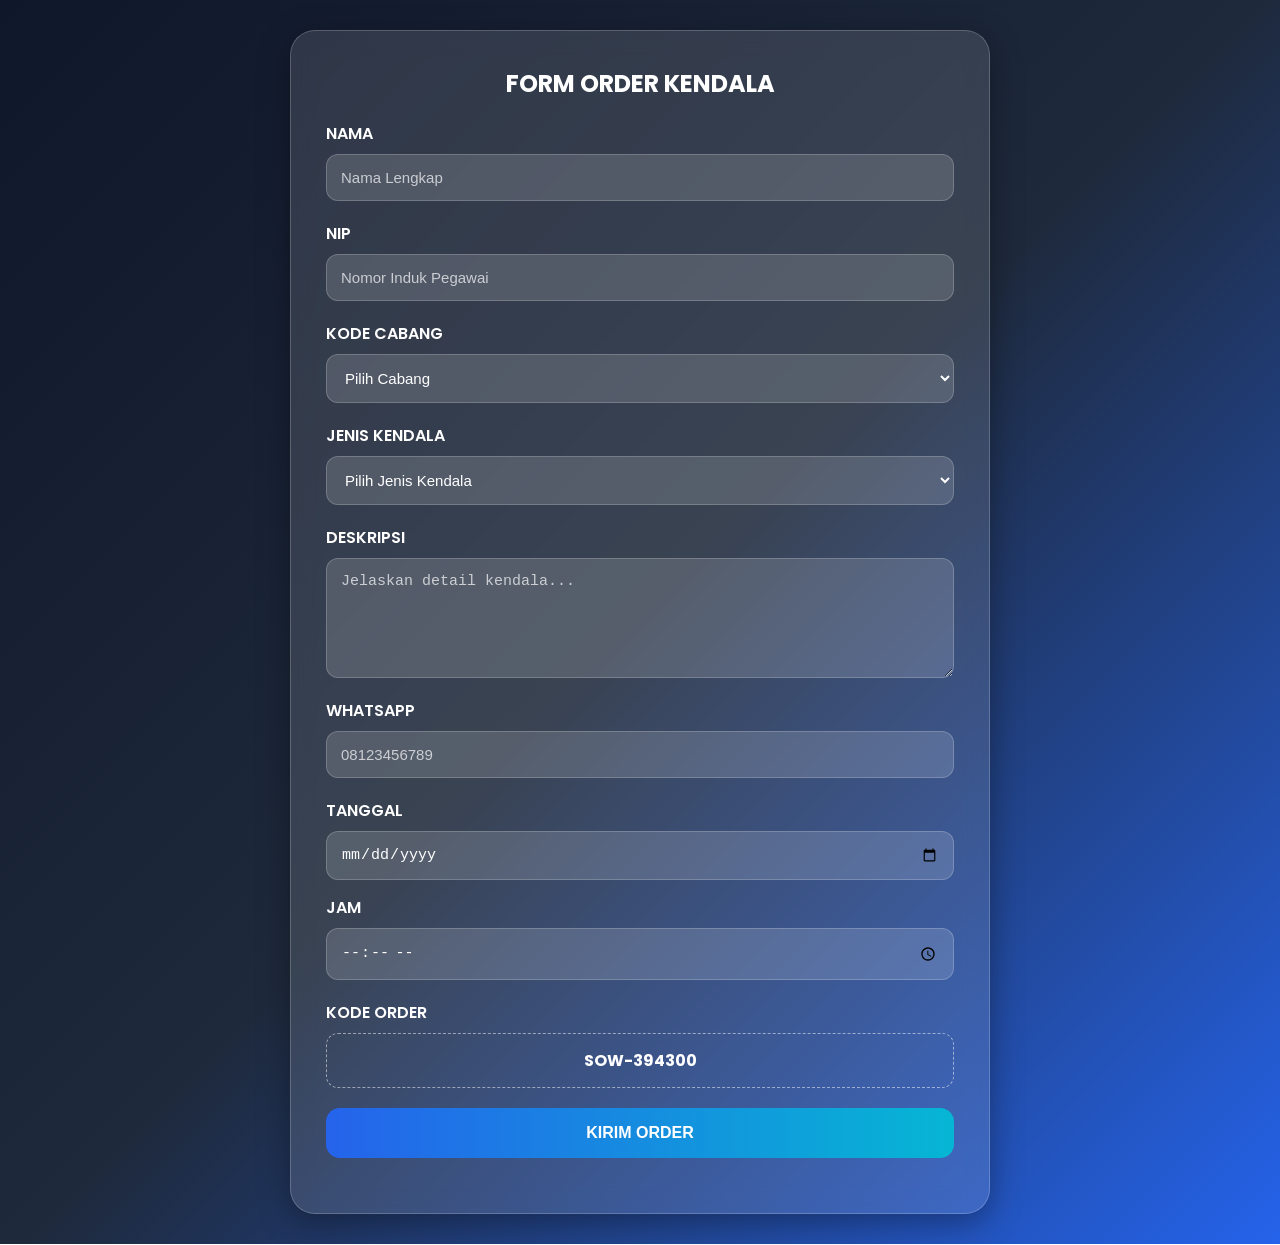
<file: index.html>
<!DOCTYPE html>
<html lang="id">

<head>

    <meta charset="UTF-8">

    <meta name="viewport" content="width=device-width, initial-scale=1.0">

    <title>Form Order Kendala Teknisi</title>

    <link rel="stylesheet" href="style.css">

</head>

<body>

    <div class="form-container">

        <h2>FORM ORDER KENDALA</h2>

        <form id="orderForm">

            <div class="form-group">

                <label for="nama">NAMA</label>

                <input type="text" id="nama" required placeholder="Nama Lengkap">

            </div>


            <div class="form-group">

                <label for="nip">NIP</label>

                <input type="text" id="nip" required placeholder="Nomor Induk Pegawai">

            </div>


            <div class="form-group">

                <label for="kode_cabang">KODE CABANG</label>

                <select id="kode_cabang" required>

                    <option value="">Pilih Cabang</option>

                    <option>0040-KCU DENPASAR</option>
                    <option>0146-KCU KUTA</option>
                    <option>6115-KCP GATOT SUBROTO BARAT</option>
                    <option>7730-KCP GATOT SUBROTO TIMUR</option>
                    <option>6690-KCP GATOT SUBROTO DENPASAR</option>
                    <option>6113-KCP BULUH INDAH</option>
                    <option>0435-KCP COKROAMINOTO</option>
                    <option>6485-KCP MAHENDRADATA</option>
                    <option>7445-KCP BENOA</option>
                    <option>7670-KCP SESETAN</option>
                    <option>7680-KCP TEUKU UMAR</option>
                    <option>0049-KCP MALUKU</option>
                    <option>6110-KCP GRAND SUDIRMAN</option>
                    <option>7725-KCP RENON</option>
                    <option>0135-KCP UBUD</option>
                    <option>0416-KCP GIANYAR</option>
                    <option>0395-KCP KLUNGKUNG</option>
                    <option>6700-KCP SANUR</option>
                    <option>7720-KCP BYPASS MUMBUL</option>
                    <option>7723-KCP PECATU</option>
                    <option>7705-KCP SUNSET BOULEVARD</option>
                    <option>8580-KCP BYPASS NGURAH RAI</option>
                    <option>0404-KCP KARTIKA PLAZA</option>
                    <option>6955-KCP PASAR KUTA</option>
                    <option>6130-KCP RAYA KUTA</option>
                    <option>7700-KCP KEROBOKAN</option>
                    <option>7703-KCP CANGGU</option>
                    <option>0142-KCP TABANAN</option>
                    <option>7728-KCP GAJAH MADA</option>
                    <option>7726-KCP DALUNG</option>

                </select>

            </div>


            <div class="form-group">

                <label for="jenis_kendala">JENIS KENDALA</label>

                <select id="jenis_kendala" required>

                    <option value="">Pilih Jenis Kendala</option>

                    <option>E-Service</option>
                    <option>Mesin Sari</option>
                    <option>BDS Web</option>
                    <option>CS Digital</option>
                    <option>Printer</option>
                    <option>Server</option>
                    <option>PC Mati</option>
                    <option>Tablet Mati</option>
                    <option>Tablet Error</option>
                    <option>Update</option>
                    <option>Payroll</option>
                    <option>Kunjungan</option>
                    <option>Teknis</option>
                    <option>Lainnya</option>

                </select>

            </div>


            <div class="form-group">

                <label for="deskripsi">DESKRIPSI</label>

                <textarea id="deskripsi" required placeholder="Jelaskan detail kendala..."></textarea>

            </div>


            <div class="form-group">

                <label for="whatsapp">WHATSAPP</label>

                <input type="tel" id="whatsapp" required placeholder="08123456789">

            </div>


            <div class="form-group">

                <label for="tanggal">TANGGAL</label>

                <input type="date" id="tanggal" required>


                <label for="jam" class="label-jam">

                    JAM

                </label>

                <input type="time" id="jam" required>

            </div>


            <div class="form-group">

                <label>KODE ORDER</label>

                <div id="kode">

                    Memuat...

                </div>

            </div>


            <button type="submit" class="btn-submit" id="submitBtn">

                KIRIM ORDER

            </button>


            <div id="success"></div>

        </form>

    </div>


    <script src="script.js"></script>

</body>

</html>
</file>
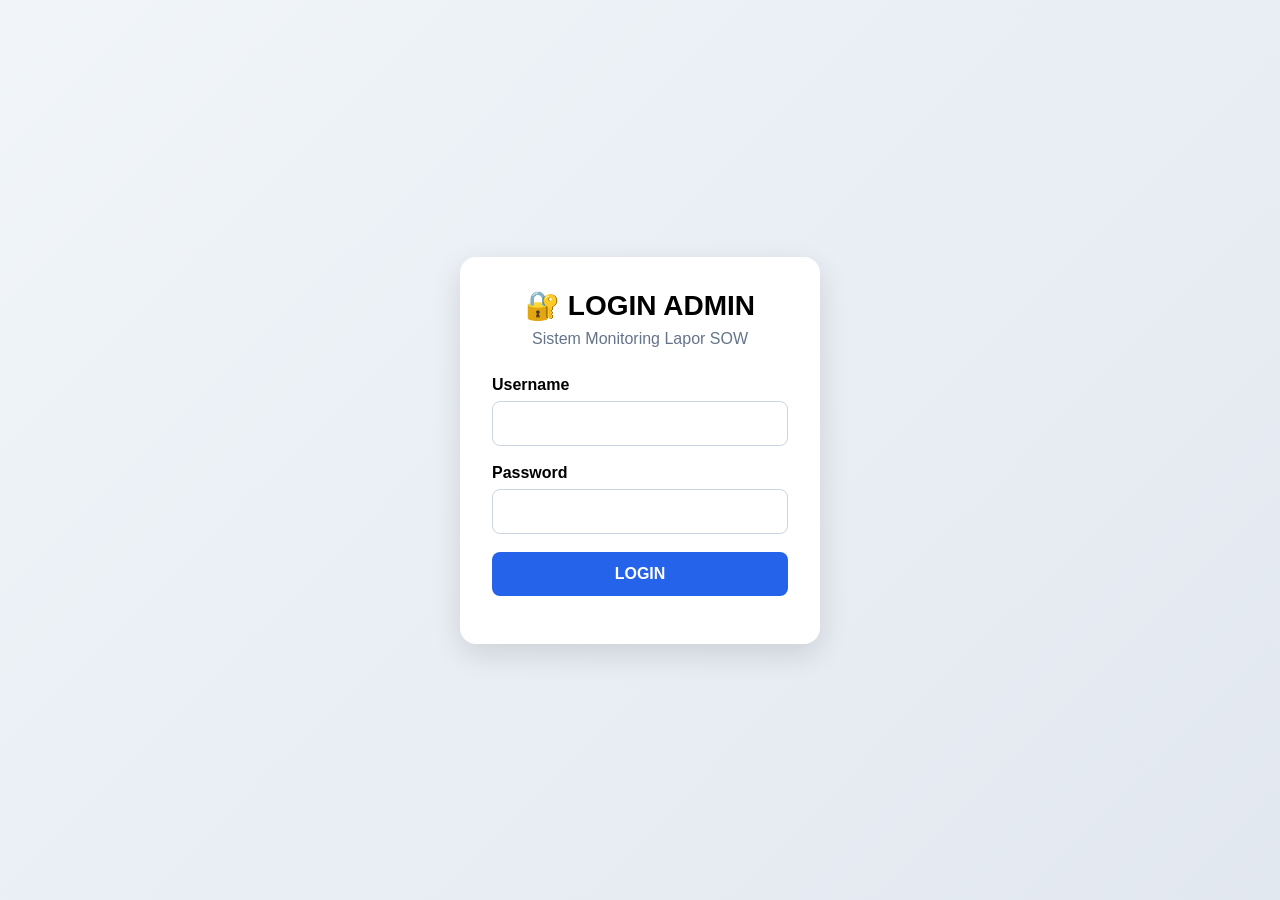
<file: admin/index.html>
<!DOCTYPE html>
<html lang="id">

<head>
    <script>

        if (
            !localStorage.getItem(
                "MY_SOW_ADMIN_TOKEN"
            )
        ) {

            window.location.replace(
                "login.html"
            );

        }

    </script>
    <meta charset="UTF-8">

    <meta name="viewport" content="width=device-width, initial-scale=1.0">

    <title>Admin Dashboard - Lapor SOW</title>

    <!-- CSS -->
    <link rel="stylesheet" href="admin.css">

</head>


<body>

    <div class="dashboard-container">


        <!-- =========================
             HEADER
        ========================== -->

        <header class="dashboard-header">

            <div>

                <h1>ADMIN DASHBOARD SOW</h1>

                <p>
                    Sistem Monitoring Order Lapor SOW
                </p>

            </div>
            <button id="logoutButton" type="button">
                🚪 Logout
            </button>

        </header>



        <!-- =========================
             STATISTIK
        ========================== -->

        <section class="stats-container">


            <div class="stat-card">

                <span>Total Order</span>

                <h2 id="totalOrder">0</h2>

            </div>



            <div class="stat-card">

                <span>OPEN</span>

                <h2 id="totalOpen">0</h2>

            </div>



            <div class="stat-card">

                <span>PROSES</span>

                <h2 id="totalProses">0</h2>

            </div>



            <div class="stat-card">

                <span>SELESAI</span>

                <h2 id="totalSelesai">0</h2>

            </div>


        </section>



        <!-- =========================
             FILTER
        ========================== -->

        <section class="filter-container">


            <!-- CARI KODE -->

            <input type="text" id="searchOrder" placeholder="Cari Kode Order...">



            <!-- FILTER CABANG -->

            <select id="filterCabang">

                <option value="">
                    Semua Cabang
                </option>

            </select>

            <!-- =========================================
     FILTER RENTANG TANGGAL
========================================= -->

            <input type="date" id="filterTanggalMulai" title="Tanggal Mulai">

            <input type="date" id="filterTanggalSampai" title="Tanggal Sampai">

            <!-- TOMBOL CARI -->

            <button id="searchButton">

                🔍 Cari

            </button>



            <!-- RESET FILTER -->

            <button id="resetFilter">

                Reset Filter

            </button>


        </section>



        <!-- =========================
             TABEL ORDER
        ========================== -->

        <section class="table-container">


            <table>


                <thead>

                    <tr>

                        <th>No</th>

                        <th>Kode Order</th>

                        <th>Nama</th>

                        <th>Cabang</th>

                        <th>Jenis Kendala</th>

                        <th>Tanggal</th>

                        <th>Status</th>

                        <th>Teknisi/SOW</th>

                        <th>Aksi</th>

                    </tr>

                </thead>



                <tbody id="orderTableBody">

                    <tr>

                        <td colspan="9">

                            Belum ada data order

                        </td>

                    </tr>

                </tbody>


            </table>


        </section>


    </div>



    <!-- =====================================
         MODAL DETAIL ORDER
    ====================================== -->

    <div id="detailModal" class="modal">


        <div class="modal-content">


            <!-- HEADER MODAL -->

            <div class="modal-header">


                <div>

                    <h2>
                        DETAIL ORDER
                    </h2>

                    <p>
                        Informasi lengkap laporan SOW
                    </p>

                </div>


                <!-- TOMBOL TUTUP -->

                <button id="closeModal" class="close-modal">

                    ✕

                </button>


            </div>



            <!-- BODY MODAL -->

            <div class="modal-body">


                <!-- KODE ORDER -->

                <div class="detail-item">

                    <span class="detail-label">

                        Kode Order

                    </span>

                    <span class="detail-value" id="detailKode">

                        -

                    </span>

                </div>



                <!-- NAMA -->

                <div class="detail-item">

                    <span class="detail-label">

                        Nama

                    </span>

                    <span class="detail-value" id="detailNama">

                        -

                    </span>

                </div>



                <!-- NIP -->

                <div class="detail-item">

                    <span class="detail-label">

                        NIP

                    </span>

                    <span class="detail-value" id="detailNip">

                        -

                    </span>

                </div>



                <!-- CABANG -->

                <div class="detail-item">

                    <span class="detail-label">

                        Cabang

                    </span>

                    <span class="detail-value" id="detailCabang">

                        -

                    </span>

                </div>



                <!-- JENIS KENDALA -->

                <div class="detail-item">

                    <span class="detail-label">

                        Jenis Kendala

                    </span>

                    <span class="detail-value" id="detailJenisKendala">

                        -

                    </span>

                </div>



                <!-- DESKRIPSI -->

                <div class="detail-item detail-full">

                    <span class="detail-label">

                        Deskripsi Kendala

                    </span>

                    <div class="detail-description" id="detailDeskripsi">

                        -

                    </div>

                </div>



                <!-- WHATSAPP -->

                <div class="detail-item">

                    <span class="detail-label">

                        WhatsApp

                    </span>

                    <span class="detail-value" id="detailWhatsapp">

                        -

                    </span>

                </div>



                <!-- TANGGAL -->

                <div class="detail-item">

                    <span class="detail-label">

                        Tanggal

                    </span>

                    <span class="detail-value" id="detailTanggal">

                        -

                    </span>

                </div>



                <!-- JAM -->

                <div class="detail-item">

                    <span class="detail-label">

                        Jam

                    </span>

                    <span class="detail-value" id="detailJam">

                        -

                    </span>

                </div>



                <!-- STATUS -->

                <div class="detail-item">

                    <span class="detail-label">

                        Status

                    </span>

                    <span class="detail-status" id="detailStatus">

                        -

                    </span>

                </div>



                <!-- TEKNISI -->

                <div class="detail-item">

                    <span class="detail-label">

                        Teknisi / SOW

                    </span>

                    <span class="detail-value" id="detailTeknisi">

                        -

                    </span>

                </div>



                <!-- CATATAN PROGRES -->

                <div class="detail-item detail-full">

                    <span class="detail-label">

                        Catatan Progres

                    </span>

                    <div class="detail-description" id="detailCatatan">

                        -

                    </div>

                </div>



                <!-- TANGGAL UPDATE -->

                <div class="detail-item">

                    <span class="detail-label">

                        Terakhir Update

                    </span>

                    <span class="detail-value" id="detailTanggalUpdate">

                        -

                    </span>

                </div>



                <!-- RIWAYAT -->

                <div class="detail-item detail-full">

                    <span class="detail-label">

                        Riwayat Status

                    </span>

                    <div class="detail-history" id="detailRiwayat">

                        -

                    </div>

                </div>


            </div>
            <!-- FOOTER MODAL -->
            <!-- AREA UPDATE ORDER -->

            <div class="update-order-section">

                <h3>UPDATE ORDER</h3>


                <!-- UPDATE STATUS -->

                <div class="update-item">

                    <label for="updateStatus">
                        Update Status
                    </label>

                    <select id="updateStatus">

                        <option value="OPEN">
                            OPEN
                        </option>

                        <option value="PROSES">
                            PROSES
                        </option>

                        <option value="SELESAI">
                            SELESAI
                        </option>

                    </select>

                </div>


                <!-- PILIH TEKNISI -->

                <div class="update-item">

                    <label for="updateTeknisi">
                        Pilih Teknisi / SOW
                    </label>

                    <select id="updateTeknisi">

                        <option value="">
                            -- Pilih Teknisi / SOW --
                        </option>

                        <option value="NINA WIRAYUNI">
                            NINA WIRAYUNI
                        </option>

                        <option value="OKA W">
                            OKA W
                        </option>

                        <option value="DIDI WAHYUDI">
                            DIDI WAHYUDI
                        </option>

                        <option value="WAYAN HENDY">
                            WAYAN HENDY
                        </option>
                        <option value="ANOM S">
                            ANOM S
                        </option>
                        <option value="YOGA S">
                            YOGA S
                        </option>

                    </select>

                </div>
                <!-- CATATAN PROGRES -->

                <div class="update-item">

                    <label for="updateCatatan">
                        Catatan Progres
                    </label>

                    <textarea id="updateCatatan" placeholder="Tulis catatan progres pekerjaan..." rows="4"></textarea>

                </div>

                <!-- SIMPAN -->

                <button id="saveUpdateButton">

                    Simpan Update

                </button>


            </div>



            <!-- FOOTER MODAL -->

            <div class="modal-footer">


                <button id="closeModalButton" class="btn-close">

                    Tutup

                </button>


            </div>


        </div>


    </div>



    <!-- JAVASCRIPT -->

    <script src="admin.js"></script>


</body>

</html>
</file>
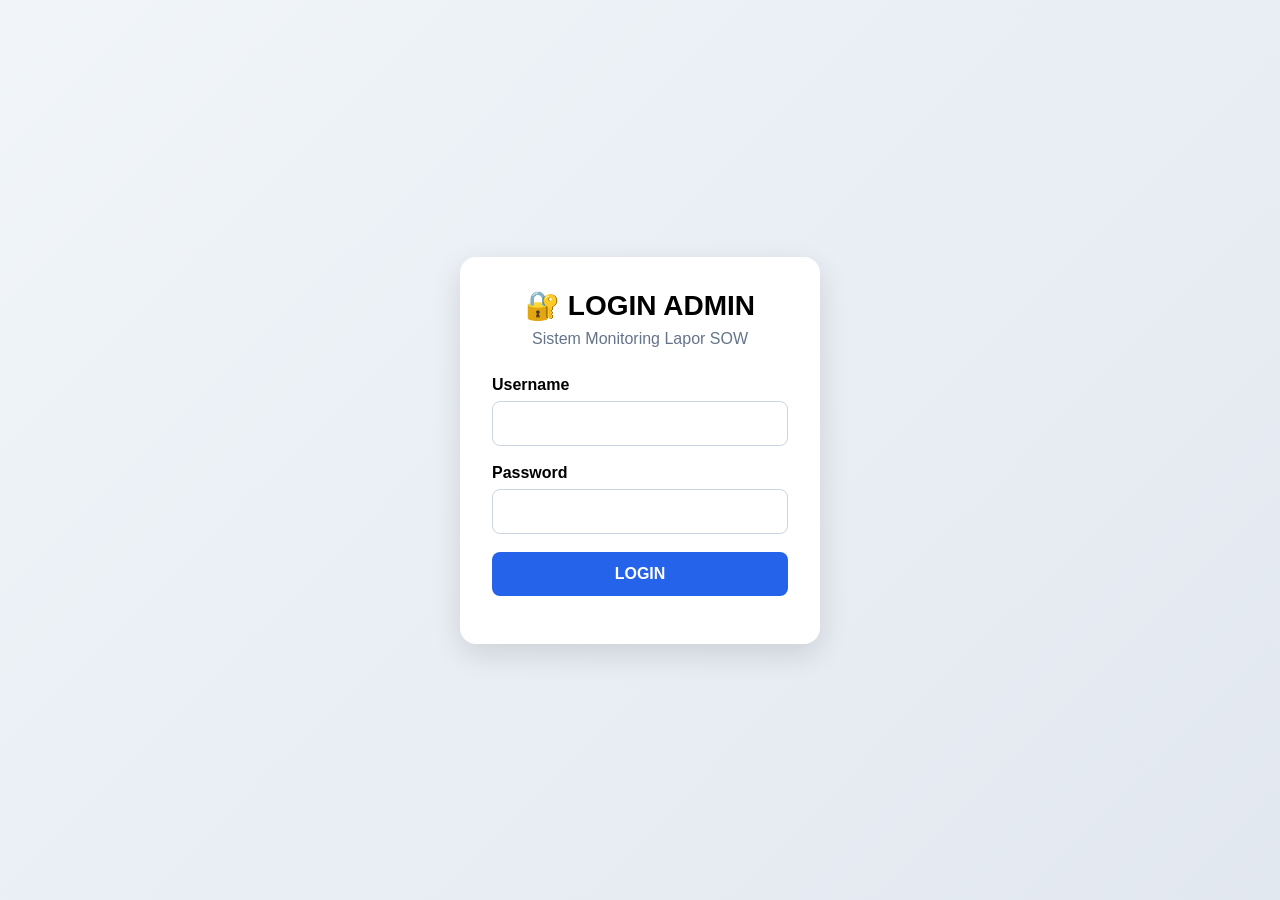
<file: admin/login.html>
<!DOCTYPE html>
<html lang="id">

<head>

    <meta charset="UTF-8">

    <meta
        name="viewport"
        content="width=device-width, initial-scale=1.0"
    >

    <title>Login Admin - Lapor SOW</title>


    <style>

        * {
            box-sizing: border-box;
        }


        body {

            margin: 0;

            min-height: 100vh;

            display: flex;

            justify-content: center;

            align-items: center;

            font-family:
                Arial,
                sans-serif;

            background:
                linear-gradient(
                    135deg,
                    #f1f5f9,
                    #e2e8f0
                );

        }


        .login-container {

            width: 100%;

            max-width: 400px;

            padding: 20px;

        }


        .login-card {

            background: white;

            padding: 32px;

            border-radius: 16px;

            box-shadow:
                0 10px 30px
                rgba(
                    0,
                    0,
                    0,
                    0.12
                );

        }


        .login-title {

            text-align: center;

            margin-bottom: 8px;

            font-size: 28px;

            font-weight: bold;

        }


        .login-subtitle {

            text-align: center;

            color: #64748b;

            margin-bottom: 28px;

        }


        label {

            display: block;

            margin-bottom: 7px;

            font-weight: bold;

        }


        input {

            width: 100%;

            padding: 13px;

            margin-bottom: 18px;

            border: 1px solid #cbd5e1;

            border-radius: 8px;

            font-size: 15px;

        }


        input:focus {

            outline: none;

            border-color: #2563eb;

        }


        button {

            width: 100%;

            padding: 13px;

            border: none;

            border-radius: 8px;

            background: #2563eb;

            color: white;

            font-size: 16px;

            font-weight: bold;

            cursor: pointer;

        }


        button:hover {

            background: #1d4ed8;

        }


        button:disabled {

            background: #94a3b8;

            cursor: not-allowed;

        }


        #pesanLogin {

            margin-top: 16px;

            text-align: center;

            font-size: 14px;

        }

    </style>

</head>


<body>


    <div class="login-container">

        <div class="login-card">

            <div class="login-title">

                🔐 LOGIN ADMIN

            </div>


            <div class="login-subtitle">

                Sistem Monitoring Lapor SOW

            </div>


            <form id="loginForm">


                <label for="username">

                    Username

                </label>


                <input
                    type="text"
                    id="username"
                    autocomplete="username"
                    required
                >


                <label for="password">

                    Password

                </label>


                <input
                    type="password"
                    id="password"
                    autocomplete="current-password"
                    required
                >


                <button
                    type="submit"
                    id="loginButton"
                >

                    LOGIN

                </button>


            </form>


            <div id="pesanLogin"></div>

        </div>

    </div>


<script>

const API_URL =
    "https://script.google.com/macros/s/AKfycbwYxv-EGnZeeoKU7zOeiQSbLuprMfWPub3ICczLS3U1h8AEMG1JlEXcOCq6_06d7WmrWg/exec";


const loginForm =
    document.getElementById(
        "loginForm"
    );


const usernameInput =
    document.getElementById(
        "username"
    );


const passwordInput =
    document.getElementById(
        "password"
    );


const loginButton =
    document.getElementById(
        "loginButton"
    );


const pesanLogin =
    document.getElementById(
        "pesanLogin"
    );


loginForm.addEventListener(
    "submit",
    async function(event) {

        event.preventDefault();


        const username =
            usernameInput.value.trim();


        const password =
            passwordInput.value;


        loginButton.disabled =
            true;


        loginButton.textContent =
            "MEMERIKSA...";


        pesanLogin.textContent =
            "";


        try {

            const response =
                await fetch(
                    API_URL,
                    {

                        method:
                            "POST",

                        headers: {

                            "Content-Type":
                                "text/plain;charset=utf-8"

                        },

                        body:
                            JSON.stringify({

                                action:
                                    "loginAdmin",

                                username:
                                    username,

                                password:
                                    password

                            })

                    }
                );


            const result =
                await response.json();


            console.log(
                "HASIL LOGIN:",
                result
            );


            if (
                !result.success
            ) {

                throw new Error(
                    result.message ||
                    "Login gagal"
                );

            }


            // -----------------------------------------
            // SIMPAN TOKEN
            // -----------------------------------------

            localStorage.setItem(
                "MY_SOW_ADMIN_TOKEN",
                result.token
            );


            // -----------------------------------------
            // MASUK DASHBOARD
            // -----------------------------------------

            window.location.href =
                "index.html";

        }

        catch (error) {

            console.error(
                error
            );


            pesanLogin.textContent =
                "❌ " +
                error.message;


            pesanLogin.style.color =
                "#dc2626";

        }


        loginButton.disabled =
            false;


        loginButton.textContent =
            "LOGIN";

    }
);

</script>


</body>

</html>
</file>
<file: style.css>
@import url('https://fonts.googleapis.com/css2?family=Poppins:wght@300;400;500;600;700&display=swap');

* {
    box-sizing: border-box;
}

body {
    margin: 0;
    padding: 30px 15px;

    font-family: 'Poppins', sans-serif;

    background: linear-gradient(135deg,
            #0f172a,
            #1e293b,
            #2563eb);

    min-height: 100vh;

    display: flex;
    justify-content: center;
    align-items: center;
}

.form-container {

    width: 100%;
    max-width: 700px;

    padding: 35px;

    background: rgba(255, 255, 255, 0.12);

    border: 1px solid rgba(255, 255, 255, 0.2);

    border-radius: 25px;

    backdrop-filter: blur(12px);

    box-shadow: 0 8px 32px rgba(0, 0, 0, 0.35);
}

h2 {

    margin-top: 0;

    text-align: center;

    color: white;
}

.form-group {

    margin-bottom: 20px;

    display: flex;

    flex-direction: column;
}

label {

    margin-bottom: 8px;

    color: white;

    font-weight: 600;
}

.label-jam {

    margin-top: 15px;
}

input,
select,
textarea {

    width: 100%;

    padding: 14px;

    border: 1px solid rgba(255, 255, 255, 0.2);

    border-radius: 12px;

    outline: none;

    font-size: 15px;

    background: rgba(255, 255, 255, 0.15);

    color: white;
}

select option {

    color: black;
}

textarea {

    min-height: 120px;

    resize: vertical;
}

input::placeholder,
textarea::placeholder {

    color: rgba(255, 255, 255, 0.7);
}

input:focus,
select:focus,
textarea:focus {

    border-color: #60a5fa;

    box-shadow: 0 0 12px rgba(96, 165, 250, 0.5);
}

#kode {

    padding: 14px;

    text-align: center;

    color: white;

    font-weight: bold;

    border: 1px dashed rgba(255, 255, 255, 0.5);

    border-radius: 12px;
}

.btn-submit {

    width: 100%;

    padding: 16px;

    border: none;

    border-radius: 14px;

    cursor: pointer;

    font-size: 16px;

    font-weight: bold;

    color: white;

    background: linear-gradient(90deg,
            #2563eb,
            #06b6d4);
}

.btn-submit:hover {

    transform: translateY(-2px);
}

.btn-submit:disabled {

    opacity: 0.6;

    cursor: not-allowed;
}

#success {

    margin-top: 20px;

    text-align: center;

    font-weight: bold;
}

.success-message {

    color: #86efac;
}

.error-message {

    color: #fca5a5;
}

@media (max-width: 600px) {

    body {

        padding: 15px 10px;
    }

    .form-container {

        padding: 20px;
    }

}
</file>
<file: admin/admin.css>
/* =========================================
   GLOBAL
========================================= */

* {
    box-sizing: border-box;
}


body {
    margin: 0;

    font-family:
        Arial,
        sans-serif;

    background:
        #f1f5f9;
}


/* =========================================
   DASHBOARD
========================================= */

.dashboard-container {

    width: 100%;

    min-height: 100vh;

    padding: 25px;

}


/* =========================================
   HEADER
========================================= */

.dashboard-header {

    background:
        linear-gradient(
            135deg,
            #0f172a,
            #2563eb
        );

    color: white;

    padding: 25px;

    border-radius: 15px;

    margin-bottom: 25px;

}


.dashboard-header h1 {

    margin: 0;

}


.dashboard-header p {

    margin-bottom: 0;

    opacity: 0.8;

}


/* =========================================
   STATISTIK
========================================= */

.stats-container {

    display: grid;

    grid-template-columns:
        repeat(4, 1fr);

    gap: 20px;

    margin-bottom: 25px;

}


.stat-card {

    background: white;

    padding: 20px;

    border-radius: 15px;

    box-shadow:
        0 5px 15px
        rgba(0, 0, 0, 0.08);

}


.stat-card span {

    font-size: 14px;

    color: #64748b;

}


.stat-card h2 {

    margin-bottom: 0;

    font-size: 30px;

}


/* =========================================
   FILTER
========================================= */

.filter-container {

    background: white;

    padding: 20px;

    border-radius: 15px;

    display: flex;

    gap: 15px;

    flex-wrap: wrap;

    margin-bottom: 25px;

}


.filter-container input,
.filter-container select,
.filter-container button {

    padding: 12px;

    border-radius: 8px;

    border:
        1px solid #cbd5e1;

}


.filter-container input,
.filter-container select {

    min-width: 200px;

}


.filter-container button {

    background: #2563eb;

    color: white;

    border: none;

    cursor: pointer;

}


/* =========================================
   TABLE
========================================= */

.table-container {

    background: white;

    border-radius: 15px;

    padding: 20px;

    overflow-x: auto;

}


table {

    width: 100%;

    border-collapse: collapse;

    min-width: 900px;

}


th {

    background: #0f172a;

    color: white;

}


th,
td {

    padding: 14px;

    text-align: left;

    border-bottom:
        1px solid #e2e8f0;

}


/* =========================================
   MODAL DETAIL ORDER
========================================= */

.modal {

    display: none;

    position: fixed;

    top: 0;

    left: 0;

    width: 100%;

    height: 100%;

    background:
        rgba(0, 0, 0, 0.55);

    z-index: 9999;

    align-items: center;

    justify-content: center;

    padding: 20px;

}


.modal.show {

    display: flex;

}


/* =========================================
   MODAL CONTENT
========================================= */

.modal-content {

    width: 90%;

    max-width: 850px;

    max-height: 90vh;

    background: white;

    border-radius: 14px;

    box-shadow:
        0 20px 50px
        rgba(0, 0, 0, 0.25);

    overflow-y: auto;

    overflow-x: hidden;

}


/* =========================================
   HEADER MODAL
========================================= */

.modal-header {

    display: flex;

    justify-content: space-between;

    align-items: center;

    padding: 20px 25px;

    background:
        linear-gradient(
            135deg,
            #16213e,
            #3159b8
        );

    color: white;

    position: sticky;

    top: 0;

    z-index: 10;

}


.modal-header h2 {

    margin: 0;

    font-size: 24px;

}


.modal-header p {

    margin-top: 5px;

    margin-bottom: 0;

    font-size: 13px;

    opacity: 0.85;

}


/* =========================================
   TOMBOL X
========================================= */

.close-modal {

    border: none;

    background: transparent;

    color: white;

    font-size: 28px;

    cursor: pointer;

    padding: 5px 10px;

}


/* =========================================
   BODY MODAL
========================================= */

.modal-body {

    display: grid;

    grid-template-columns:
        repeat(2, 1fr);

    gap: 12px;

    padding: 25px;

}


/* =========================================
   DETAIL ITEM
========================================= */

.detail-item {

    background: #f5f7fb;

    border:
        1px solid #e3e7ef;

    border-radius: 10px;

    padding: 15px;

}


.detail-full {

    grid-column:
        span 2;

}


.detail-label {

    display: block;

    font-size: 12px;

    font-weight: bold;

    color: #6b7280;

    margin-bottom: 7px;

    text-transform: uppercase;

}


.detail-value {

    font-size: 15px;

    color: #1f2937;

    font-weight: 500;

}


/* =========================================
   DESKRIPSI
========================================= */

.detail-description {

    background: white;

    padding: 12px;

    border-radius: 7px;

    border:
        1px solid #e5e7eb;

    white-space: pre-wrap;

    line-height: 1.6;

}


/* =========================================
   STATUS
========================================= */

.detail-status {

    display: inline-block;

    padding: 6px 14px;

    border-radius: 20px;

    background: #e5e7eb;

    font-weight: bold;

}


/* =========================================
   RIWAYAT STATUS
========================================= */

.detail-history {

    background: white;

    border-left:
        4px solid #3159b8;

    padding: 15px;

    white-space: pre-wrap;

    line-height: 1.8;

    border-radius: 5px;

}


/* =========================================
   UPDATE ORDER
========================================= */

.update-order-section {

    margin:
        0 25px 25px 25px;

    padding: 20px;

    background:
        #f5f7fb;

    border:
        1px solid #d7dce5;

    border-radius: 12px;

}


.update-order-section h3 {

    margin:
        0 0 18px 0;

    font-size: 18px;

    color: #1f2937;

}


/* =========================================
   UPDATE ITEM
========================================= */

.update-item {

    display: flex;

    flex-direction: column;

    gap: 8px;

    margin-bottom: 15px;

}


.update-item label {

    font-size: 13px;

    font-weight: 600;

    color: #5b6573;

}


/* =========================================
   SELECT UPDATE
========================================= */

.update-item select {

    width: 100%;

    padding: 12px 14px;

    font-size: 15px;

    border:
        1px solid #cfd6e2;

    border-radius: 8px;

    outline: none;

    background: white;

}


.update-item select:focus {

    border-color: #3159a6;

}


/* =========================================
   TEXTAREA CATATAN PROGRES
========================================= */

.update-item textarea {

    width: 100%;

    min-height: 100px;

    padding: 12px 14px;

    font-family: Arial, sans-serif;

    font-size: 14px;

    border:
        1px solid #cfd6e2;

    border-radius: 8px;

    outline: none;

    resize: vertical;

    background: white;

}


.update-item textarea:focus {

    border-color: #3159a6;

}


/* =========================================
   TOMBOL SIMPAN UPDATE
========================================= */

#saveUpdateButton {

    margin-top: 5px;

    padding: 12px 22px;

    border: none;

    border-radius: 8px;

    background: #3159a6;

    color: white;

    font-size: 14px;

    font-weight: 600;

    cursor: pointer;

}


#saveUpdateButton:hover {

    opacity: 0.9;

}


/* =========================================
   FOOTER MODAL
========================================= */

.modal-footer {

    padding: 18px 25px;

    border-top:
        1px solid #e5e7eb;

    display: flex;

    justify-content: flex-end;

    background: white;

    position: sticky;

    bottom: 0;

    z-index: 10;

}


.btn-close {

    border: none;

    background: #3159b8;

    color: white;

    padding: 10px 25px;

    border-radius: 7px;

    cursor: pointer;

    font-size: 14px;

}


.btn-close:hover {

    opacity: 0.9;

}


/* =========================================
   RESPONSIVE TABLET
========================================= */

@media (max-width: 900px) {

    .stats-container {

        grid-template-columns:
            repeat(2, 1fr);

    }

}


/* =========================================
   RESPONSIVE MOBILE
========================================= */

@media (max-width: 700px) {

    .modal {

        padding: 10px;

    }


    .modal-content {

        width: 100%;

        max-height: 95vh;

    }


    .modal-body {

        grid-template-columns:
            1fr;

        padding: 15px;

    }


    .detail-full {

        grid-column:
            span 1;

    }


    .update-order-section {

        margin:
            0 15px 20px 15px;

        padding: 15px;

    }


    .modal-header {

        padding: 15px;

    }


    .modal-footer {

        padding: 15px;

    }

}


@media (max-width: 600px) {

    .dashboard-container {

        padding: 15px;

    }


    .stats-container {

        grid-template-columns:
            1fr;

    }


    .filter-container {

        flex-direction: column;

    }


    .filter-container input,
    .filter-container select,
    .filter-container button {

        width: 100%;

    }

}




/* =========================================
   TAHAP 4.9
   TIMELINE RIWAYAT STATUS
========================================= */


/* =========================================
   CONTAINER TIMELINE
========================================= */

.riwayat-timeline {

    display: flex;

    flex-direction: column;

    gap: 0;

    width: 100%;

}


/* =========================================
   ITEM TIMELINE
========================================= */

.timeline-item {

    display: flex;

    align-items: flex-start;

    width: 100%;

    min-height: 70px;

    position: relative;

}


/* =========================================
   MARKER KIRI
========================================= */

.timeline-marker {

    width: 35px;

    min-width: 35px;

    display: flex;

    flex-direction: column;

    align-items: center;

    position: relative;

    height: 100%;

}


/* =========================================
   TITIK TIMELINE
========================================= */

.timeline-dot {

    width: 14px;

    height: 14px;

    border-radius: 50%;

    background: #64748b;

    margin-top: 8px;

    z-index: 2;

    border: 3px solid white;

    box-shadow:
        0 0 0 2px
        #cbd5e1;

}


/* =========================================
   GARIS TIMELINE
========================================= */

.timeline-line {

    width: 2px;

    background: #cbd5e1;

    flex: 1;

    min-height: 45px;

    margin-top: 2px;

}


/* =========================================
   HILANGKAN GARIS ITEM TERAKHIR
========================================= */

.timeline-item:last-child
.timeline-line {

    display: none;

}


/* =========================================
   CONTENT TIMELINE
========================================= */

.timeline-content {

    flex: 1;

    min-width: 0;

    padding:

        0
        0
        20px
        8px;

}


/* =========================================
   STATUS TIMELINE
========================================= */

.timeline-status {

    display: inline-flex;

    align-items: center;

    justify-content: center;

    width: auto;

    min-width: 75px;

    padding:

        6px
        14px;

    border-radius: 20px;

    font-size: 12px;

    font-weight: bold;

    letter-spacing: 0.5px;

    margin-bottom: 6px;

    color: white;

}


/* =========================================
   STATUS OPEN
========================================= */

.timeline-status.open {

    background: #64748b;

}


/* =========================================
   STATUS PROSES
========================================= */

.timeline-status.proses {

    background: #2563eb;

}


/* =========================================
   STATUS SELESAI
========================================= */

.timeline-status.selesai {

    background: #16a34a;

}


/* =========================================
   WARNA TITIK OPEN
========================================= */

.timeline-item.open
.timeline-dot {

    background: #64748b;

}


/* =========================================
   WARNA TITIK PROSES
========================================= */

.timeline-item.proses
.timeline-dot {

    background: #2563eb;

}


/* =========================================
   WARNA TITIK SELESAI
========================================= */

.timeline-item.selesai
.timeline-dot {

    background: #16a34a;

}


/* =========================================
   WAKTU TIMELINE
========================================= */

.timeline-time {

    font-size: 12px;

    color: #64748b;

    margin-bottom: 6px;

    font-weight: 500;

}


/* =========================================
   DETAIL RIWAYAT
========================================= */

.timeline-detail {

    font-size: 14px;

    color: #334155;

    line-height: 1.6;

    word-break: break-word;

}


/* =========================================
   PERBAIKAN DETAIL HISTORY
========================================= */

.detail-history {

    white-space: normal;

    overflow: hidden;

}


/* =========================================
   JIKA BELUM ADA RIWAYAT
========================================= */

.timeline-empty {

    padding: 15px;

    color: #64748b;

    font-style: italic;

    text-align: center;

}


/* =========================================
   RESPONSIVE MOBILE TIMELINE
========================================= */

@media (max-width: 600px) {

    .timeline-marker {

        width: 30px;

        min-width: 30px;

    }


    .timeline-content {

        padding-left: 5px;

    }


    .timeline-status {

        font-size: 11px;

        min-width: 65px;

    }

}
</file>
